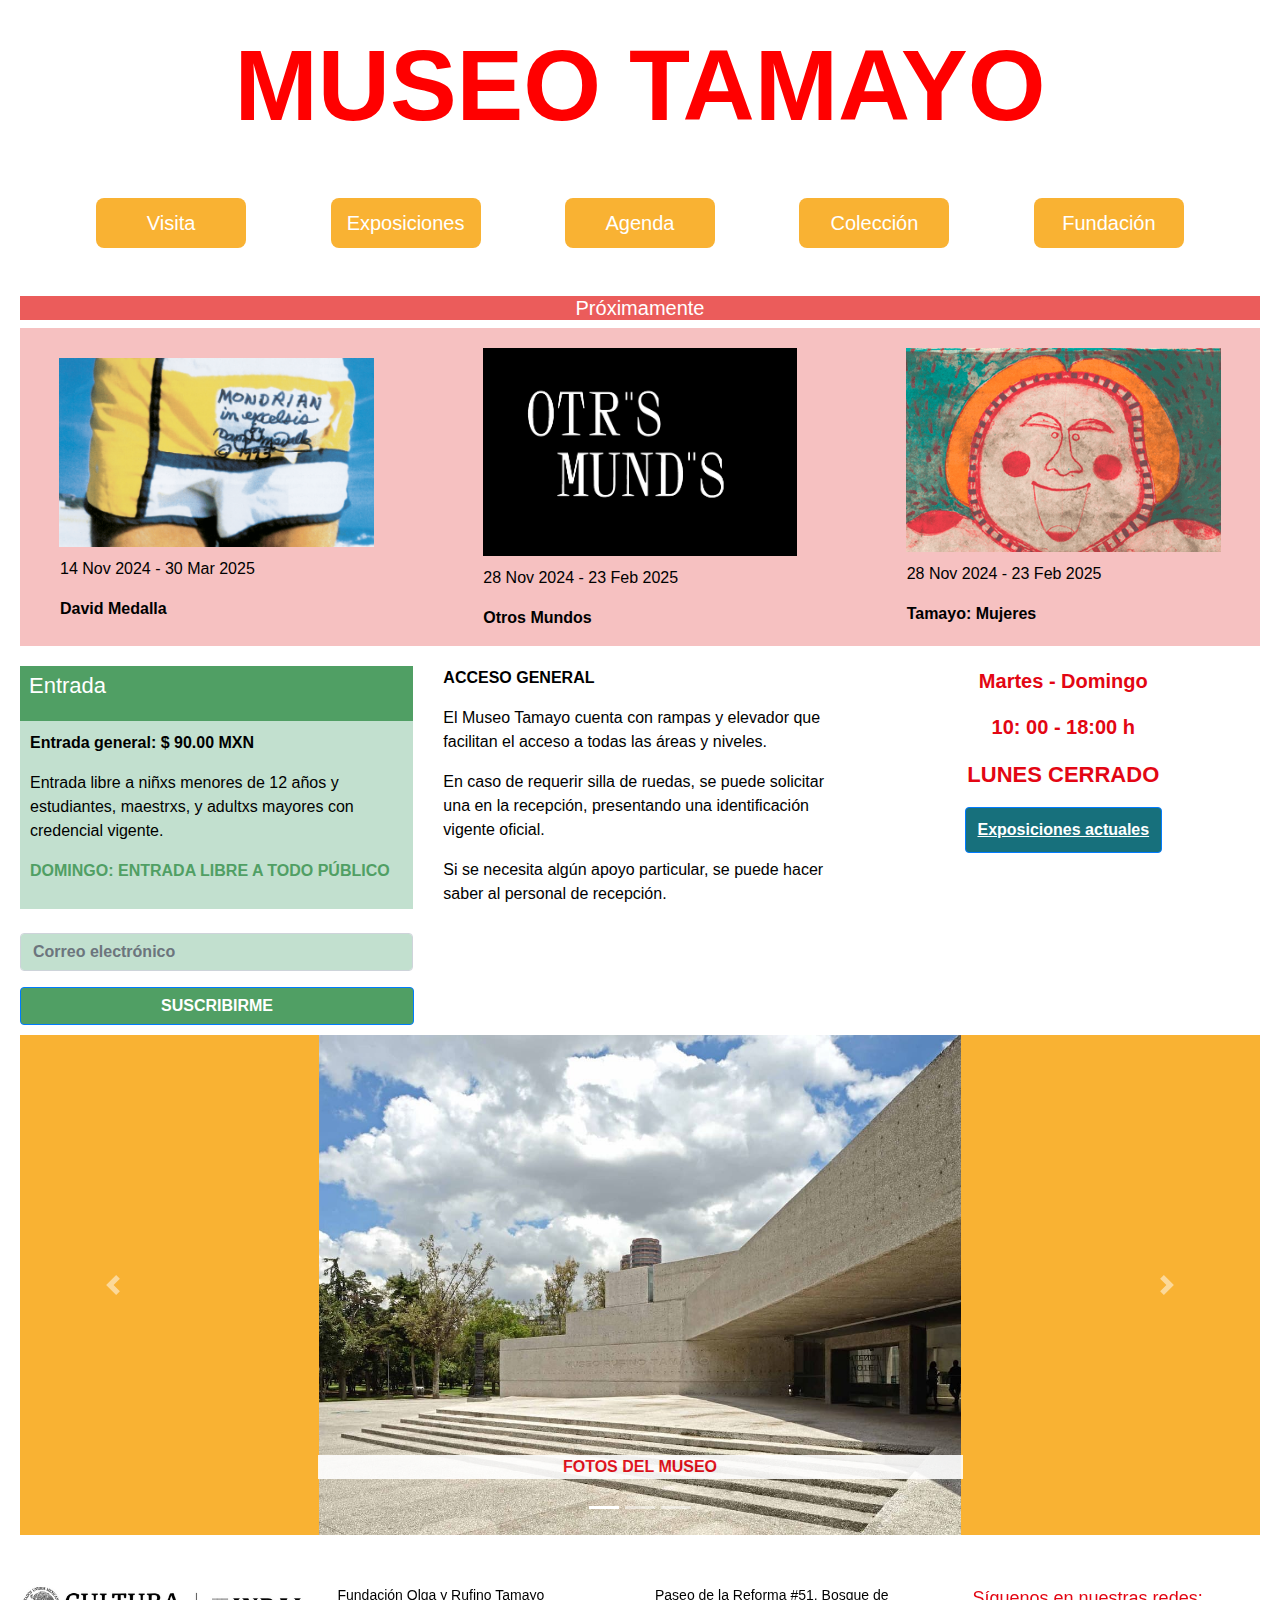
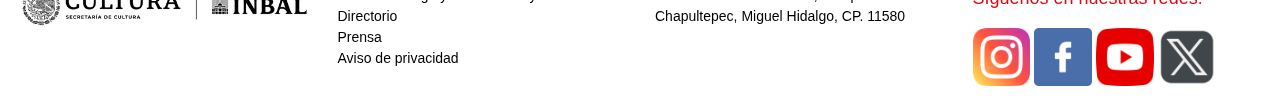
<file: index.html>
<!DOCTYPE html>
<html lang="en">
  <head>
    <meta charset="UTF-8">
	<meta http-equiv="X-UA-Compatible" content="IE=edge">
	<meta name="viewport" content="width=device-width, initial-scale=1">
    <title>Museo Tamayoa</title>
    <!-- Bootstrap -->
	<link href="../css/bootstrap-4.4.1.css" rel="stylesheet">
	<link href="../css/css tamayo.css" rel="stylesheet" type="text/css">
  </head>
	<header>
		<h1 id="titu"> MUSEO TAMAYO </h1>
	</header>
<body>
<nav>
        <ul>
        <li><a href="index.html">Visita</a></li>
        <li> <a href="exposiciones.html">Exposiciones</a></li>
		<li><a href="agenda.html">Agenda</a></li>
        <li><a href="coleccion.html">Colección</a></li>
        <li><a href="fundacion.html">Fundación</a></li>
         </ul>
        </nav>
    <main>
	    <section id="sec1">
		    <h2> Próximamente </h2>
	    </section>
		
		<section id="sec2">
	    <div class="row">
		    <div class="col-lg-4">
			
	 <img src="../imagenes/img1.png" alt="expo1" id="img1">
	  <p id="tex1">14 Nov 2024 - 30 Mar 2025 </p>
	  <p id="text2"> David Medalla </p> 
			
			</div>
		    <div class="col-lg-4">
				
				  <img src="../imagenes/img2.gif" alt="expo2" id="img2">
				<p id="tex3">28 Nov 2024 - 23 Feb 2025 </p>
	            <p id="text4"> Otros Mundos </p>
				
			</div>
		    <div class="col-lg-4">
			
			 <img src="../imagenes/img3.png" alt="expo3" id="img3">
				<p id="tex5">28 Nov 2024 - 23 Feb 2025 </p>
	            <p id="tex6"> Tamayo: Mujeres </p>
				
			</div>
      </div>	  
    </section>
		

		
		<div class="row">
		  <div class="offset-lg-0 col-lg-4">
		    <section id="sec3">
			  <p id="tex7">Entrada</p>
			  </section>
		    <section id="sec4">
			  <p id="tex8"> Entrada general: $ 90.00 MXN </p>
			  <p id="tex9"> Entrada libre a niñxs menores de 12 años y estudiantes, maestrxs, y adultxs mayores con credencial vigente.</p>
			  <p id= "tex10"> DOMINGO: ENTRADA LIBRE A TODO PÚBLICO</p>
			  </section>
			  
		    <form>
			    <div class="form-group">
			      <label for="exampleInputEmail1"></label>
			      <input type="email" class="form-control" id="form1" placeholder="Correo electrónico">
			       </div>
	
			    <button type="submit" id="boton2" class="btn btn-primary">SUSCRIBIRME</button>
		    </form>
          </div>
			
		
		  <div class="col-lg-4">
		    <section id="sec5">
			  <p id="tex11"> ACCESO GENERAL </p>
			  <p> El Museo Tamayo cuenta con rampas y elevador que facilitan el acceso a todas las áreas y niveles. </p>
				  <p> En caso de requerir silla de ruedas, se puede solicitar una en la recepción, presentando una identificación vigente oficial.</p>
				  <p> Si se necesita algún apoyo particular, se puede hacer saber al personal de recepción.</p>
			</section>
		  </div>
			
		  <div class="col-lg-4"> 
			  <section id="sec6"> 
				  
				  <p id="tex12"> Martes - Domingo </p>
				  <p id="tex13"> 10: 00 - 18:00 h</p>
				  <p id="tex14"> LUNES CERRADO</p>
				  
			   <a href="exposiciones.html"> <button type="button" id="boton1" class="btn btn-primary" > Exposiciones actuales</button></a>
              </section>
			</div>
	  </div>
  
     <div id="carouselExampleIndicators1" class="carousel slide" data-ride="carousel" style="background-color:#F9B233">
	      <ol class="carousel-indicators">
	        <li data-target="#carouselExampleIndicators1" data-slide-to="0" class="active"></li>
	        <li data-target="#carouselExampleIndicators1" data-slide-to="1"></li>
	        <li data-target="#carouselExampleIndicators1" data-slide-to="2"></li>
        </ol>
	      <div class="carousel-inner" role="listbox">
	        <div class="carousel-item active"> <img class="d-block mx-auto" id="img9" src="../imagenes/img9.jpg" alt="First slide">
	          <div class="carousel-caption">
	            <p id="tex21">FOTOS DEL MUSEO</p>
              </div>
            </div>
	        <div class="carousel-item"> <img class="d-block mx-auto" id="img10" src="../imagenes/img10.jpg" alt="Second slide"> 
	          <div class="carousel-caption">
	        
              </div>
            </div>
	        <div class="carousel-item"> <img class="d-block mx-auto" id="img11" src="../imagenes/img11.jpg" alt="Third slide">
	          <div class="carousel-caption">
              </div>
            </div>
        </div>
      <a class="carousel-control-prev" href="#carouselExampleIndicators1" role="button" data-slide="prev"> <span class="carousel-control-prev-icon" aria-hidden="true"></span> <span class="sr-only">Previous</span> </a> <a class="carousel-control-next" href="#carouselExampleIndicators1" role="button" data-slide="next"> <span class="carousel-control-next-icon" aria-hidden="true"></span> <span class="sr-only">Next</span> </a> </div>
<div class="row">

      </div>
      <footer>
<div class="row">
	  <div class="col-lg-3">
		  <section id="sec7">
		  <img src= "../imagenes/img4.png" alt="gobiernoimg" id="img4">
	    </section>
      </div>
		  
		  
	  <div class="col-lg-3">
		  <section id="sec8">
		    <p class="col-lg-10"> </p><p id="tex15"> Fundación Olga y Rufino Tamayo </p>
			  <p id="tex16">Directorio</p>
			  <p id="tex17">Prensa</p>
			  <p id="tex18"> Aviso de privacidad </p>
	    </section>
      </div>
		  
		  
	  <div class="col-lg-3">
		  <section id="sec9">
		    <p id="tex19"> Paseo de la Reforma #51, Bosque de Chapultepec, Miguel Hidalgo, CP. 11580</p>
			  
	      </section>
      </div>
		  
		  
		  
	  <div class="col-lg-3">
		  <section id="sec10">
		    <p id="tex20"> Síguenos en nuestras redes:</p>
			  <a href="https://www.instagram.com/eneltamayo/"> <img id="img5" src="../imagenes/img5.png" alt="redirige a instagram"></a>
			  <a href="https://www.facebook.com/museotamayo/"> <img id="img6" src="../imagenes/img6.png" alt="redirige a facebook"> </a>
			   <a href="https://www.youtube.com/channel/UCpM2k11OVKuBv9LSWwHsDIw"> <img id="img7" src="../imagenes/img7.png" alt="redirige a youtube"> </a>
			  <a href="https://x.com/museotamayo"> <img id="img8" src="../imagenes/img8.png" alt="redirige a twitter"> </a>
				  
	    </section>
		  
      </div>
    </div>
</footer>

  <!-- jQuery (necessary for Bootstrap's JavaScript plugins) --> 
  <script src="../js/jquery-3.4.1.min.js"></script>

	<!-- Include all compiled plugins (below), or include individual files as needed -->
	<script src="../js/popper.min.js"></script> 
	<script src="../js/bootstrap-4.4.1.js"></script>
  </body>
</html>
</file>
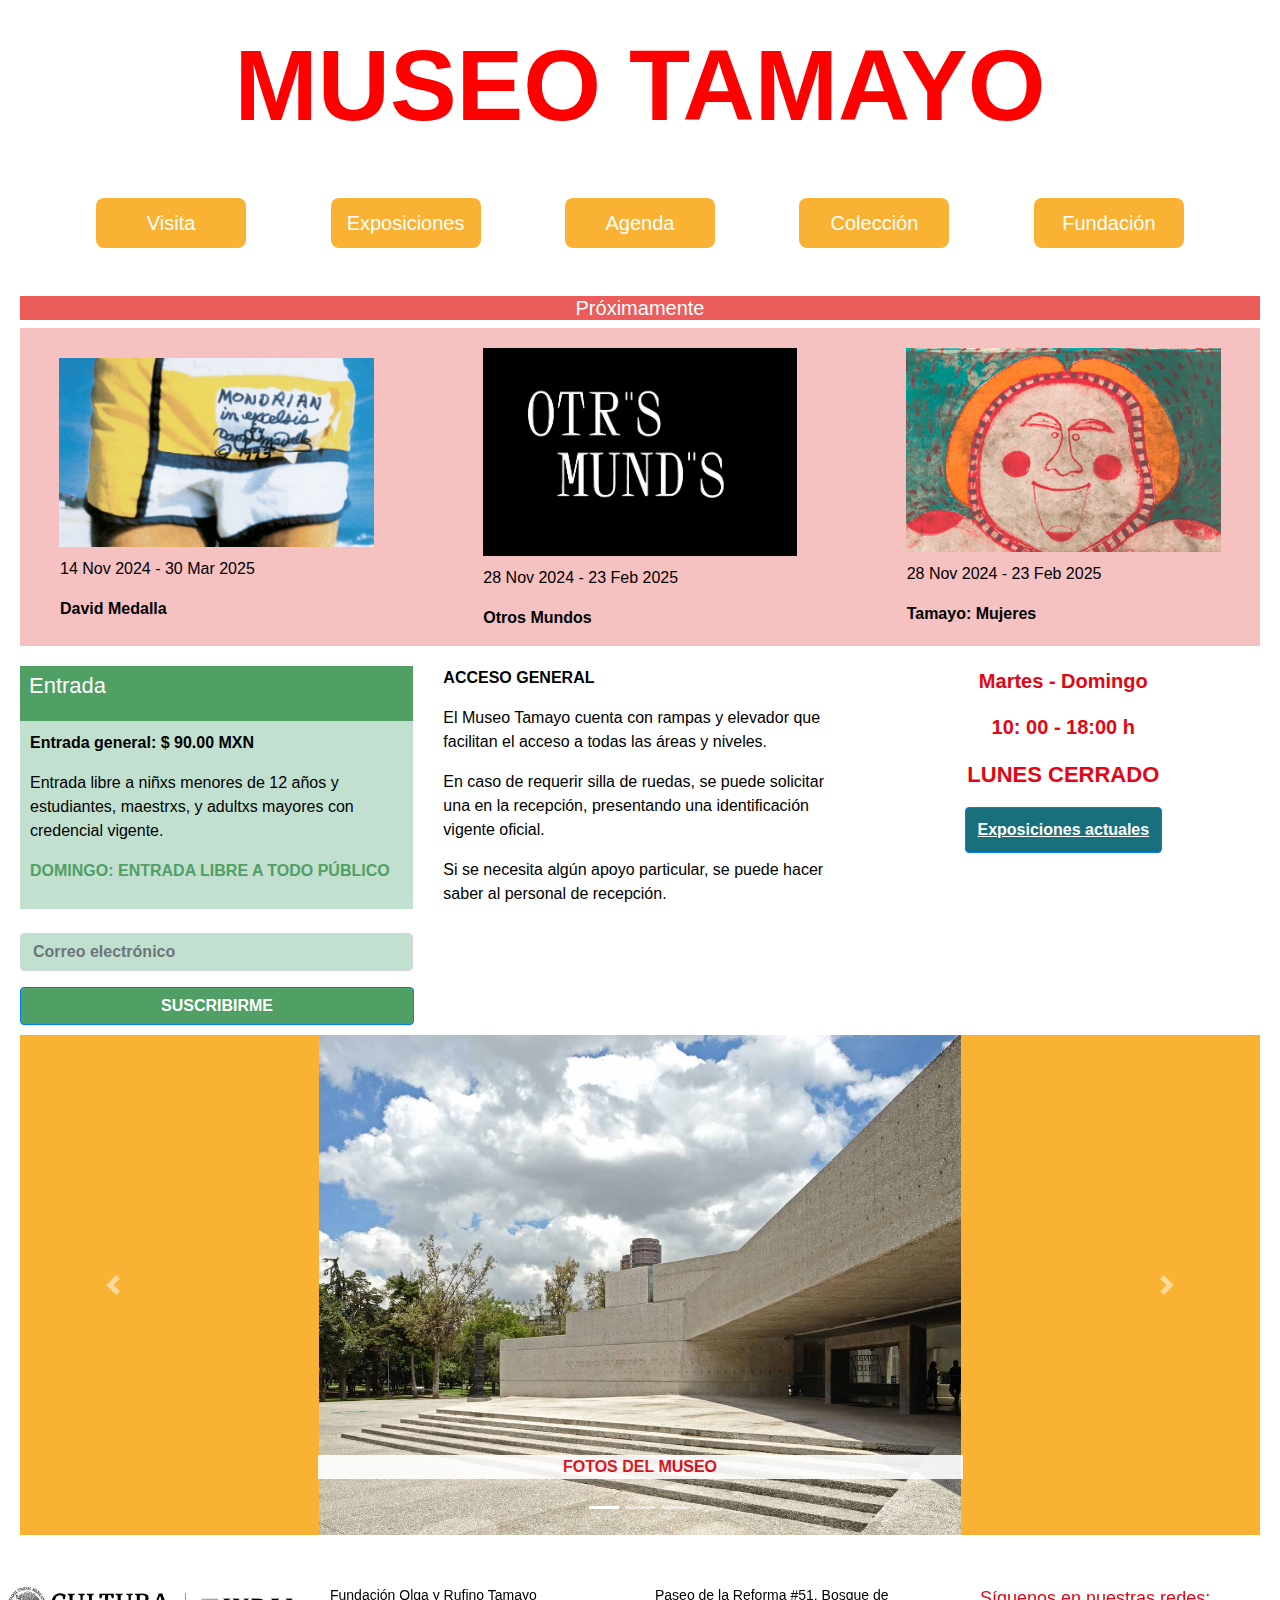
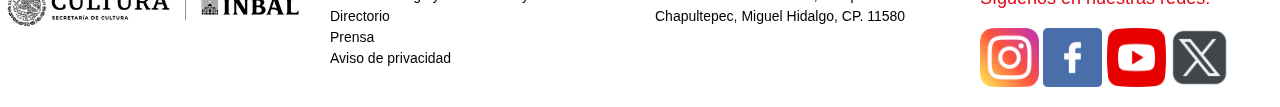
<file: html/index.html>
<!DOCTYPE html>
<html lang="en">
  <head>
    <meta charset="UTF-8">
	<meta http-equiv="X-UA-Compatible" content="IE=edge">
	<meta name="viewport" content="width=device-width, initial-scale=1">
    <title>Museo Tamayoa</title>
    <!-- Bootstrap -->
	<link href="../css/bootstrap-4.4.1.css" rel="stylesheet">
	<link href="../css/css tamayo.css" rel="stylesheet" type="text/css">
  </head>
	<header>
		<h1 id="titu"> MUSEO TAMAYO </h1>
	</header>
<body>
<nav>
        <ul>
        <li><a href="index.html">Visita</a></li>
        <li> <a href="exposiciones.html">Exposiciones</a></li>
		<li><a href="../html/agenda.html">Agenda</a></li>
        <li><a href="coleccion.html">Colección</a></li>
        <li><a href="fundacion.html">Fundación</a></li>
         </ul>
        </nav>
    <main>
	    <section id="sec1">
		    <h2> Próximamente </h2>
	    </section>
		
		<section id="sec2">
	    <div class="row">
		    <div class="col-lg-4">
			
	 <img src="../imagenes/img1.png" alt="expo1" id="img1">
	  <p id="tex1">14 Nov 2024 - 30 Mar 2025 </p>
	  <p id="text2"> David Medalla </p> 
			
			</div>
		    <div class="col-lg-4">
				
				  <img src="../imagenes/img2.gif" alt="expo2" id="img2">
				<p id="tex3">28 Nov 2024 - 23 Feb 2025 </p>
	            <p id="text4"> Otros Mundos </p>
				
			</div>
		    <div class="col-lg-4">
			
			 <img src="../imagenes/img3.png" alt="expo3" id="img3">
				<p id="tex5">28 Nov 2024 - 23 Feb 2025 </p>
	            <p id="tex6"> Tamayo: Mujeres </p>
				
			</div>
      </div>	  
    </section>
		

		
		<div class="row">
		  <div class="offset-lg-0 col-lg-4">
		    <section id="sec3">
			  <p id="tex7">Entrada</p>
			  </section>
		    <section id="sec4">
			  <p id="tex8"> Entrada general: $ 90.00 MXN </p>
			  <p id="tex9"> Entrada libre a niñxs menores de 12 años y estudiantes, maestrxs, y adultxs mayores con credencial vigente.</p>
			  <p id= "tex10"> DOMINGO: ENTRADA LIBRE A TODO PÚBLICO</p>
			  </section>
			  
		    <form>
			    <div class="form-group">
			      <label for="exampleInputEmail1"></label>
			      <input type="email" class="form-control" id="form1" placeholder="Correo electrónico">
			       </div>
	
			    <button type="submit" id="boton2" class="btn btn-primary">SUSCRIBIRME</button>
		    </form>
          </div>
			
		
		  <div class="col-lg-4">
		    <section id="sec5">
			  <p id="tex11"> ACCESO GENERAL </p>
			  <p> El Museo Tamayo cuenta con rampas y elevador que facilitan el acceso a todas las áreas y niveles. </p>
				  <p> En caso de requerir silla de ruedas, se puede solicitar una en la recepción, presentando una identificación vigente oficial.</p>
				  <p> Si se necesita algún apoyo particular, se puede hacer saber al personal de recepción.</p>
			</section>
		  </div>
			
		  <div class="col-lg-4"> 
			  <section id="sec6"> 
				  
				  <p id="tex12"> Martes - Domingo </p>
				  <p id="tex13"> 10: 00 - 18:00 h</p>
				  <p id="tex14"> LUNES CERRADO</p>
				  
			   <a href="exposiciones.html"> <button type="button" id="boton1" class="btn btn-primary" > Exposiciones actuales</button></a>
              </section>
			</div>
	  </div>
  
     <div id="carouselExampleIndicators1" class="carousel slide" data-ride="carousel" style="background-color:#F9B233">
	      <ol class="carousel-indicators">
	        <li data-target="#carouselExampleIndicators1" data-slide-to="0" class="active"></li>
	        <li data-target="#carouselExampleIndicators1" data-slide-to="1"></li>
	        <li data-target="#carouselExampleIndicators1" data-slide-to="2"></li>
        </ol>
	      <div class="carousel-inner" role="listbox">
	        <div class="carousel-item active"> <img class="d-block mx-auto" id="img9" src="../imagenes/img9.jpg" alt="First slide">
	          <div class="carousel-caption">
	            <p id="tex21">FOTOS DEL MUSEO</p>
              </div>
            </div>
	        <div class="carousel-item"> <img class="d-block mx-auto" id="img10" src="../imagenes/img10.jpg" alt="Second slide"> 
	          <div class="carousel-caption">
	        
              </div>
            </div>
	        <div class="carousel-item"> <img class="d-block mx-auto" id="img11" src="../imagenes/img11.jpg" alt="Third slide">
	          <div class="carousel-caption">
              </div>
            </div>
        </div>
      <a class="carousel-control-prev" href="#carouselExampleIndicators1" role="button" data-slide="prev"> <span class="carousel-control-prev-icon" aria-hidden="true"></span> <span class="sr-only">Previous</span> </a> <a class="carousel-control-next" href="#carouselExampleIndicators1" role="button" data-slide="next"> <span class="carousel-control-next-icon" aria-hidden="true"></span> <span class="sr-only">Next</span> </a> </div>
<div class="row">

      <footer>
<div class="row">
	  <div class="col-lg-3">
		  <section id="sec7">
		  <img src= "../imagenes/img4.png" alt="gobiernoimg" id="img4">
	    </section>
      </div>
		  
		  
	  <div class="col-lg-3">
		  <section id="sec8">
		    <p class="col-lg-10"> </p><p id="tex15"> Fundación Olga y Rufino Tamayo </p>
			  <p id="tex16">Directorio</p>
			  <p id="tex17">Prensa</p>
			  <p id="tex18"> Aviso de privacidad </p>
	    </section>
      </div>
		  
		  
	  <div class="col-lg-3">
		  <section id="sec9">
		    <p id="tex19"> Paseo de la Reforma #51, Bosque de Chapultepec, Miguel Hidalgo, CP. 11580</p>
			  
	      </section>
      </div>
		  
		  
		  
	  <div class="col-lg-3">
		  <section id="sec10">
		    <p id="tex20"> Síguenos en nuestras redes:</p>
			  <a href="https://www.instagram.com/eneltamayo/"> <img id="img5" src="../imagenes/img5.png" alt="redirige a instagram"></a>
			  <a href="https://www.facebook.com/museotamayo/"> <img id="img6" src="../imagenes/img6.png" alt="redirige a facebook"> </a>
			   <a href="https://www.youtube.com/channel/UCpM2k11OVKuBv9LSWwHsDIw"> <img id="img7" src="../imagenes/img7.png" alt="redirige a youtube"> </a>
			  <a href="https://x.com/museotamayo"> <img id="img8" src="../imagenes/img8.png" alt="redirige a twitter"> </a>
				  
	    </section>
		  
      </div>
    </div>
</footer>

  <!-- jQuery (necessary for Bootstrap's JavaScript plugins) --> 
  <script src="../js/jquery-3.4.1.min.js"></script>

	<!-- Include all compiled plugins (below), or include individual files as needed -->
	<script src="../js/popper.min.js"></script> 
	<script src="../js/bootstrap-4.4.1.js"></script>
  </body>
</html>
</file>
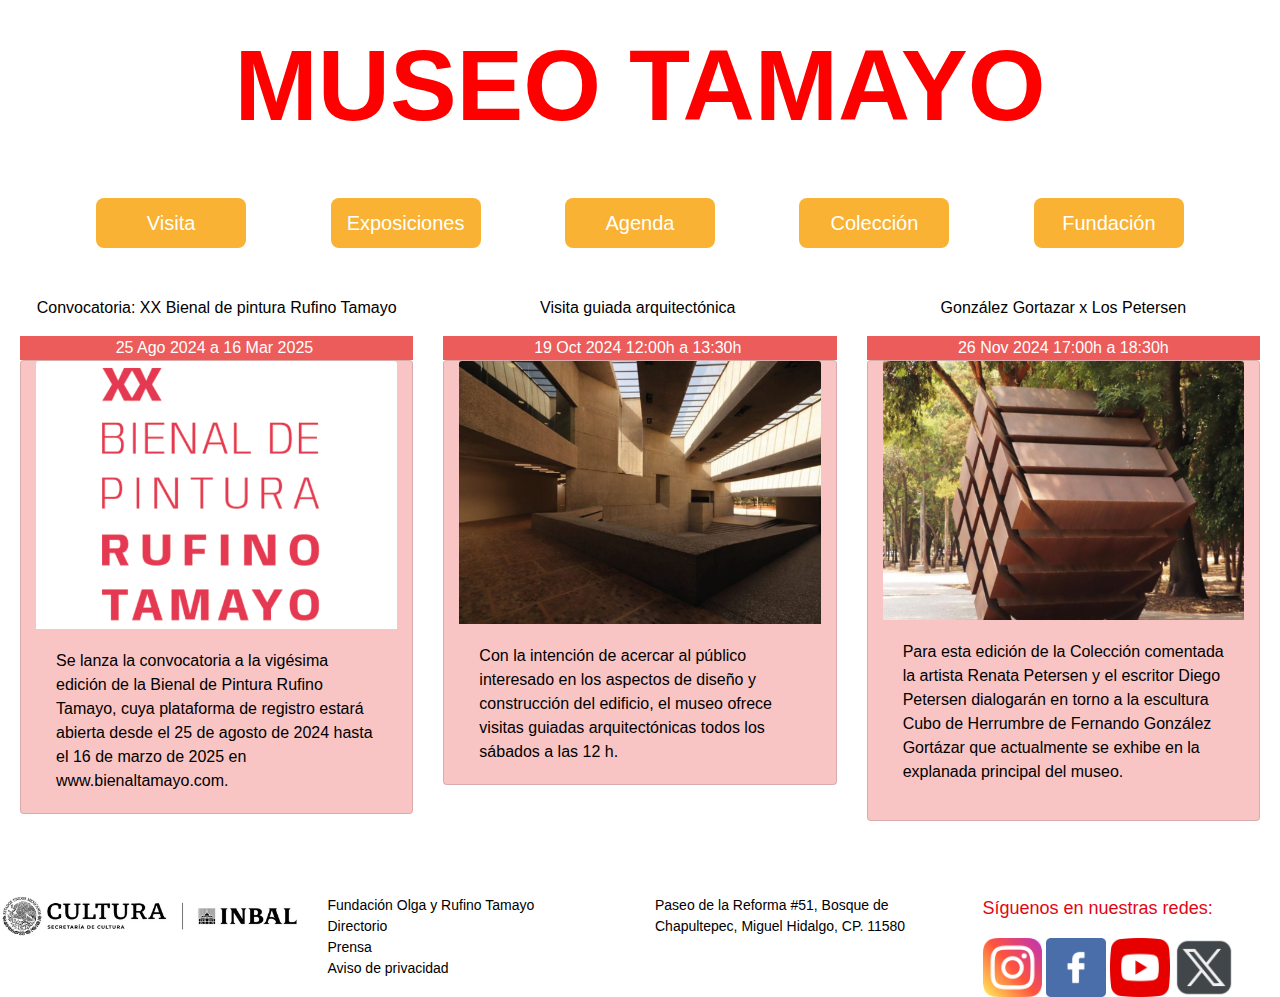
<file: html/agenda.html>
<!DOCTYPE html>
<html lang="en">
  <head>
    <meta charset="UTF-8">
	<meta http-equiv="X-UA-Compatible" content="IE=edge">
	<meta name="viewport" content="width=device-width, initial-scale=1">
    <title>Untitled Document</title>
    <!-- Bootstrap -->
	<link href="../css/bootstrap-4.4.1.css" rel="stylesheet">
	<link href="../css/css tamayo.css" rel="stylesheet" type="text/css">
  </head>

	<header>
		<h1 id="titu"> MUSEO TAMAYO </h1>
	</header>
  <body>
	  <nav>
        <ul>
        <li><a href="index.html">Visita</a></li>
        <li> <a href="exposiciones.html">Exposiciones</a></li>
		<li><a href="agenda.html">Agenda</a></li>
        <li><a href="coleccion.html">Colección</a></li>
        <li><a href="fundacion.html">Fundación</a></li>
         </ul>
        </nav>
	  
  	<main>
	  <section id="agenda">
		<div class="row">
		  <div class="col-lg-4">
		    <p style="text-align: center; text-align-last: center;">Convocatoria: XX Bienal de pintura Rufino Tamayo</p>
		    <p style="text-align: center; color: #FFFFFF; #EB5C5B; margin-bottom: 0; background-color: #EB5C5B;">25 Ago 2024 a 16 Mar 2025&nbsp;</p>
		    <div class="card col-md-4 col-lg-12"> <a href="../imagenes/bienal.png"><img class="card-img-top" src="../imagenes/bienal.png" alt="bienal"></a>
<div class="card-body">
  <p class="card-text">Se lanza la convocatoria a la vigésima edición de la Bienal de Pintura Rufino Tamayo, cuya plataforma de registro estará abierta desde el 25 de agosto de 2024 hasta el 16 de marzo de 2025 en www.bienaltamayo.com.&nbsp;</p>
</div>
	        </div>
</div>
		  <div class="col-lg-4">
		    <p style="text-align: center; text-align-last: center;">Visita guiada arquitectónica&nbsp;</p>
		    <p style="text-align: center; background: #EB5C5B; margin-bottom: 0; color: #FFF;">19 Oct 2024 12:00h a 13:30h&nbsp;</p>
		    <div class="card col-md-4 col-lg-12"> <a href="../imagenes/visita.png"><img class="card-img-top" src="../imagenes/visita.png" alt="visita"></a>
<div class="card-body">
	        <p class="card-text">Con la intención de acercar al público interesado en los aspectos de diseño y construcción del edificio, el museo ofrece visitas guiadas arquitectónicas todos los sábados a las 12 h.&nbsp;</p>
	          </div>
	        </div>
		    <p>&nbsp;</p>
	      </div>
		  <div class="col-lg-4">
		    <p style="text-align: center; text-align-last: center;">González Gortazar x Los Petersen</p>
		    <p style="text-align: center; background: #EB5C5B; margin-bottom: 0; color: #FFF;">26 Nov 2024 17:00h a 18:30h</p>
		    <div class="card col-md-4 col-lg-12"> <a href="../imagenes/gonzales.png"><img class="card-img-top" src="../imagenes/gonzales.png" alt="gonzalez"></a>
<div class="card-body">
	        <p>Para esta edición de la Colección comentada la artista Renata Petersen y el escritor Diego Petersen dialogarán en torno a la escultura Cubo de Herrumbre de Fernando González Gortázar que actualmente se exhibe en la explanada principal del museo.</p>
	          </div>
	        </div>
</div>
</div>
      </section>
		
		
    </main>
	  
	  
	  
	  
	  
	  
	  
	  
	  
	  
	  
	  
	  
	  
	  
	  
	  
	  
	  
	  
	  
	  
	  
	  
	  
	  
	  
	  
	  
	  
	  
	  
	  
	  
	  
	  
	  
	   <div class="row">
		  <div class="col-lg-3">
			  <section id="sec7">
		  <img src= "../imagenes/img4.png" alt="gobiernoimg" id="img4">
		  </section>
		  </div>
		  
		  
		  <div class="col-lg-3">
			  <section id="sec8">
			  <p class="col-lg-10"> </p><p id="tex15"> Fundación Olga y Rufino Tamayo </p>
				  <p id="tex16">Directorio</p>
				  <p id="tex17">Prensa</p>
				  <p id="tex18"> Aviso de privacidad </p>
		  </section>
		  </div>
		  
		  
		  <div class="col-lg-3">
			  <section id="sec9">
			  <p id="tex19"> Paseo de la Reforma #51, Bosque de Chapultepec, Miguel Hidalgo, CP. 11580</p>
			  
			  </section>
		  </div>
		  
		  
		  
		  <div class="col-lg-3">
			  <section id="sec10">
			  <p id="tex20"> Síguenos en nuestras redes:</p>
				  <a href="https://www.instagram.com/eneltamayo/"> <img id="img5" src="../imagenes/img5.png" alt="redirige a instagram"></a>
				  <a href="https://www.facebook.com/museotamayo/"> <img id="img6" src="../imagenes/img6.png" alt="redirige a facebook"> </a>
				   <a href="https://www.youtube.com/channel/UCpM2k11OVKuBv9LSWwHsDIw"> <img id="img7" src="../imagenes/img7.png" alt="redirige a youtube"> </a>
				  <a href="https://x.com/museotamayo"> <img id="img8" src="../imagenes/img8.png" alt="redirige a twitter"> </a>
				  
		  </section>
		  
		  </div>
	  </div>
    </main>

	<!-- jQuery (necessary for Bootstrap's JavaScript plugins) --> 
	<script src="../js/jquery-3.4.1.min.js"></script>

	<!-- Include all compiled plugins (below), or include individual files as needed -->
	<script src="../js/popper.min.js"></script> 
	<script src="../js/bootstrap-4.4.1.js"></script>
  </body>
</html>
</file>
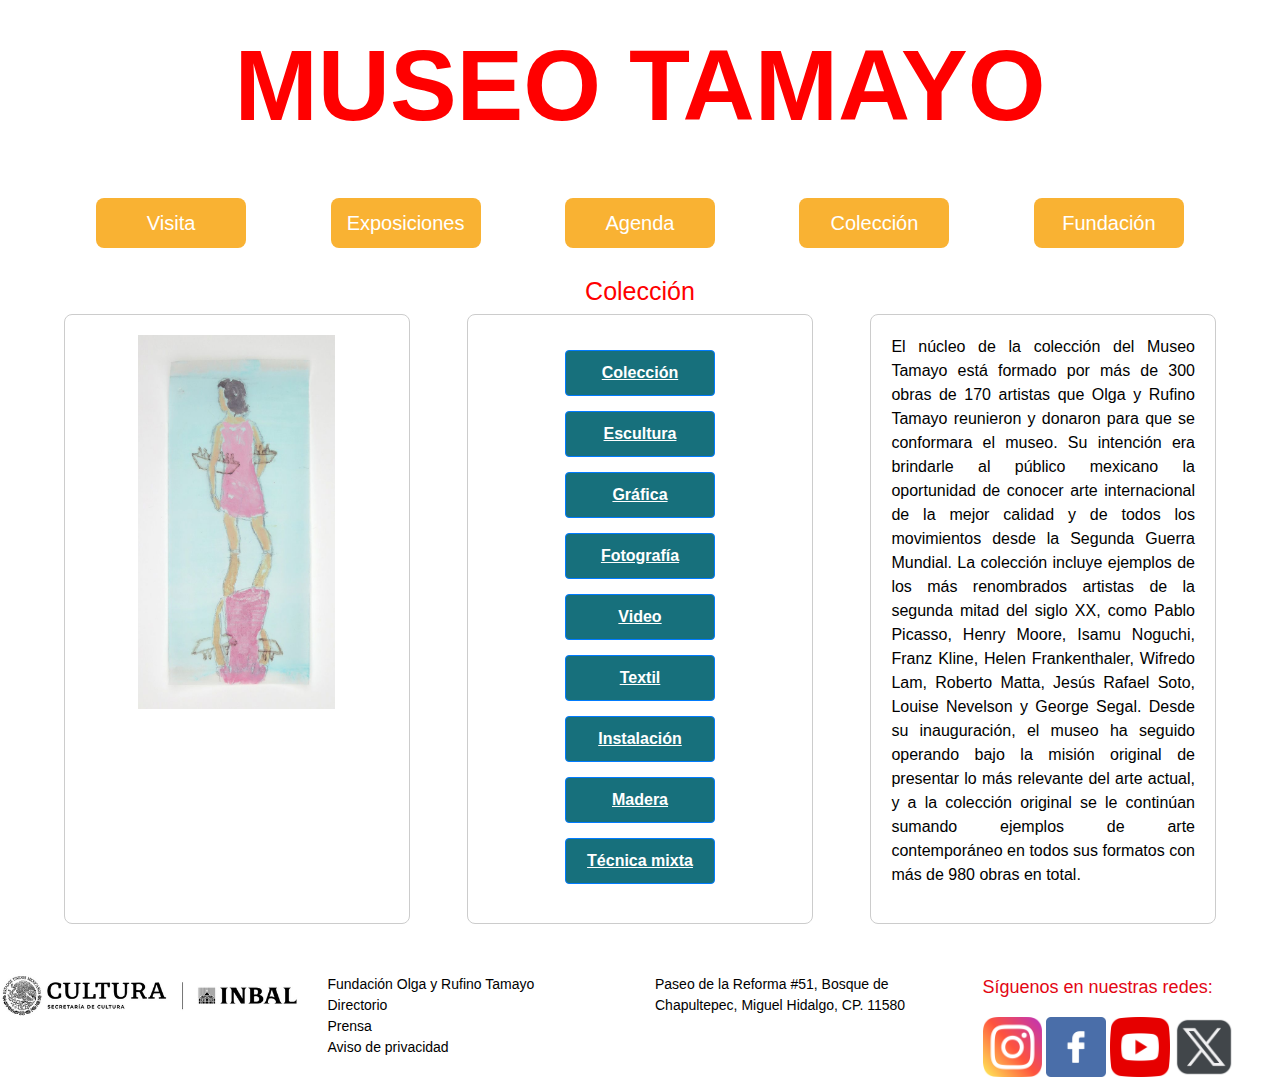
<file: html/coleccion.html>
<!DOCTYPE html>
<html lang="en">
  <head>
    <meta charset="UTF-8">
	<meta http-equiv="X-UA-Compatible" content="IE=edge">
	<meta name="viewport" content="width=device-width, initial-scale=1">
    <title>Untitled Document</title>
    <!-- Bootstrap -->
	<link href="../css/bootstrap-4.4.1.css" rel="stylesheet">
	<link href="../css/css tamayo.css" rel="stylesheet" type="text/css">
	
  </head>
	<header>
		<h1 id="titu"> MUSEO TAMAYO </h1>
	</header>
	
<body>
  <nav>
        <ul>
        <li><a href="index.html">Visita</a></li>
        <li> <a href="exposiciones.html">Exposiciones</a></li>
		<li><a href="agenda.html">Agenda</a></li>
        <li><a href="coleccion.html">Colección</a></li>
        <li><a href="fundacion.html">Fundación</a></li>
         </ul>
      </nav>
	<div class="h1">
	  <h1>Colección</h1>
	</div>
	  
	  <div class="contenedor">
        <!-- Primera sección con imágenes -->
        <div class="seccion imagenes">
            
            <img src="../imagenes/arte.jpeg" alt="Imagen 1">
        </div>
        
        <!-- Segunda sección con lista vertical -->
        <div class="seccion lista">
		
          <ul>
				<a href="coleccion.html"> <button type="button" id="boton11" class="btn btn-primary" > Colección</button></a>
				
				<a href="escultura.html"> <button type="button" id="boton3" class="btn btn-primary" >Escultura</button></a>
				
			<a href=""> <button type="button" id="boton4" class="btn btn-primary" > Gráfica</button></a>
				
			<a href=""> <button type="button" id="boton5" class="btn btn-primary" > Fotografía</button></a>
				
			<a href="l"> <button type="button" id="boton6" class="btn btn-primary" > Video</button></a>
				
			<a href=""> <button type="button" id="boton7" class="btn btn-primary" > Textil</button></a>
				
			<a href=""> <button type="button" id="boton8" class="btn btn-primary" > Instalación</button></a>
				
			<a href=""> <button type="button" id="boton9" class="btn btn-primary" > Madera</button></a>
				
			<a href=""> <button type="button" id="boton10" class="btn btn-primary" > Técnica mixta</button></a>
                
				
            </ul>
				
        </div>

        <!-- Tercera sección con texto descriptivo -->
        <div class="seccion texto">
            
            <p>
              El núcleo de la colección del Museo Tamayo está formado por más de 300 obras de 170 artistas que Olga y Rufino Tamayo reunieron y donaron para que se conformara el museo. Su intención era brindarle al público mexicano la oportunidad de conocer arte internacional de la mejor calidad y de todos los movimientos desde la Segunda Guerra Mundial. La colección incluye ejemplos de los más renombrados artistas de la segunda mitad del siglo XX, como Pablo Picasso, Henry Moore, Isamu Noguchi, Franz Kline, Helen Frankenthaler, Wifredo Lam, Roberto Matta, Jesús Rafael Soto, Louise Nevelson y George Segal. Desde su inauguración, el museo ha seguido operando bajo la misión original de presentar lo más relevante del arte actual, y a la colección original se le continúan sumando ejemplos de arte contemporáneo en todos sus formatos con más de 980 obras en total.</p>
        </div>
    </div>
	  
	  
	  
		  <footer>
		   <div class="row">
		  <div class="col-lg-3">
			  <section id="sec7">
		  <img src= "../imagenes/img4.png" alt="gobiernoimg" id="img4">
		  </section>
		  </div>
			   
			   
		  
		  
		  <div class="col-lg-3">
			  <section id="sec8">
			  <p class="col-lg-10"> </p><p id="tex15"> Fundación Olga y Rufino Tamayo </p>
				  <p id="tex16">Directorio</p>
				  <p id="tex17">Prensa</p>
				  <p id="tex18"> Aviso de privacidad </p>
		  </section>
		  </div>
		  
		  
		  <div class="col-lg-3">
			  <section id="sec9">
			  <p id="tex19"> Paseo de la Reforma #51, Bosque de Chapultepec, Miguel Hidalgo, CP. 11580</p>
			  
			  </section>
		  </div>
		  
		  
		  
		  <div class="col-lg-3">
			  <section id="sec10">
			  <p id="tex20"> Síguenos en nuestras redes:</p>
				  <a href="https://www.instagram.com/eneltamayo/"> <img id="img5" src="../imagenes/img5.png" alt="redirige a instagram"></a>
				  <a href="https://www.facebook.com/museotamayo/"> <img id="img6" src="../imagenes/img6.png" alt="redirige a facebook"> </a>
				   <a href="https://www.youtube.com/channel/UCpM2k11OVKuBv9LSWwHsDIw"> <img id="img7" src="../imagenes/img7.png" alt="redirige a youtube"> </a>
				  <a href="https://x.com/museotamayo"> <img id="img8" src="../imagenes/img8.png" alt="redirige a twitter"> </a>
				  
		  </section>
			  
		  
		  </div>
			  </div>
			  
	</footer>
	  
	  
	


	<!-- jQuery (necessary for Bootstrap's JavaScript plugins) --> 
	<script src="../js/jquery-3.4.1.min.js"></script>

	<!-- Include all compiled plugins (below), or include individual files as needed -->
	<script src="../js/popper.min.js"></script> 
	<script src="../js/bootstrap-4.4.1.js"></script>
  </body>
</html>
</file>
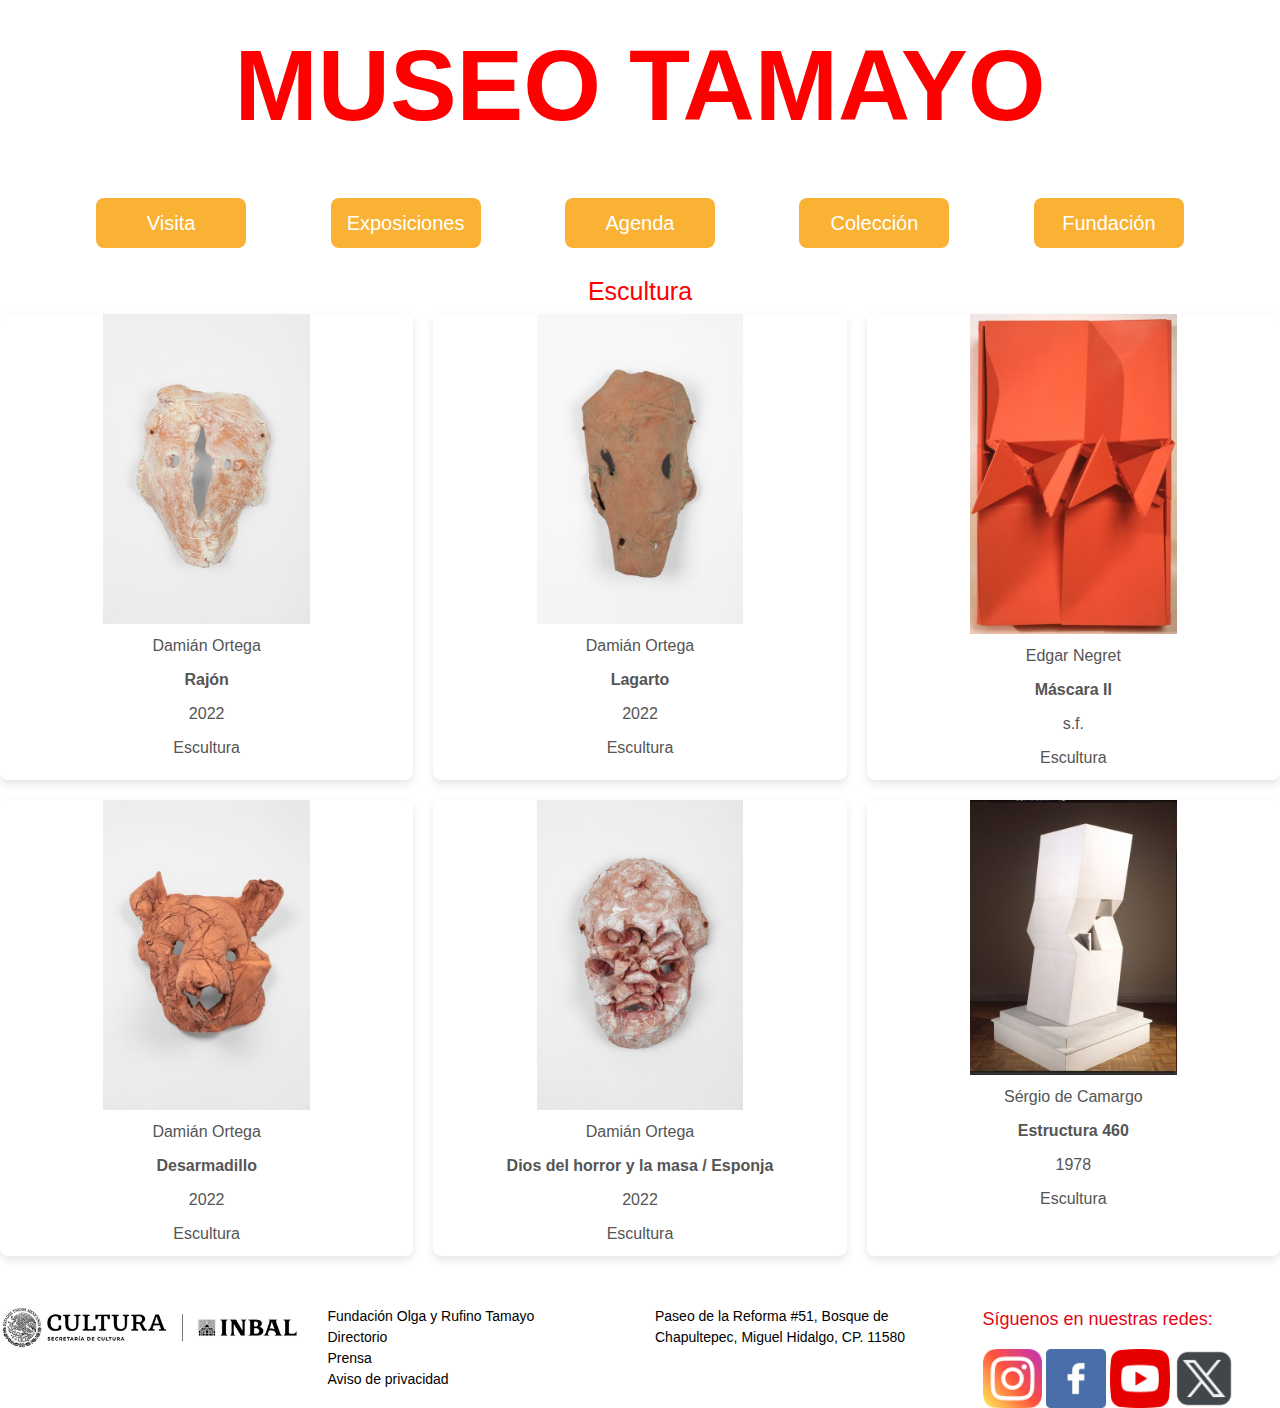
<file: html/escultura.html>
<!DOCTYPE html>
<html lang="en">
  <head>
    <meta charset="UTF-8">
	<meta http-equiv="X-UA-Compatible" content="IE=edge">
	<meta name="viewport" content="width=device-width, initial-scale=1">
    <title>Untitled Document</title>
    <!-- Bootstrap -->
	<link href="../css/bootstrap-4.4.1.css" rel="stylesheet">
	<link href="../css/css tamayo.css" rel="stylesheet" type="text/css">
	
  </head>
	<header>
		<h1 id="titu"> MUSEO TAMAYO </h1>
	</header>
	
<body>
  <nav>
        <ul>
        <li><a href="index.html">Visita</a></li>
        <li> <a href="exposiciones.html">Exposiciones</a></li>
		<li><a href="agenda.html">Agenda</a></li>
        <li><a href="coleccion.html">Colección</a></li>
        <li><a href="fundacion.html">Fundación</a></li>
         </ul>
      </nav>
	<div class="h1">
	  <h1>Escultura</h1>
	</div>
	  
	  <div class="galeria">
        <div class="imagen">
            <img src="../imagenes/escultura1.jpg" alt="Imagen 1">
			<p>Damián Ortega</p>
			<p><b>Rajón</b></p>
			<p>2022</p>
			<p>Escultura</p>
        </div>
        <div class="imagen">
            <img src="../imagenes/escultura2.jpg" alt="Imagen 2">
            <p>Damián Ortega</p>
			<p><b>Lagarto</b></p>
			<p>2022</p>
			<p>Escultura</p>
        </div>
        <div class="imagen">
            <img src="../imagenes/escultura3.jpg" alt="Imagen 3">
            <p>Edgar Negret</p>
			<p><b>Máscara II</b></p>
			<p>s.f.</p>
			<p>Escultura</p>
        </div>
        <div class="imagen">
            <img src="../imagenes/escultura4.jpg" alt="Imagen 4">
            <p>Damián Ortega</p>
			<p><b>Desarmadillo</b></p>
			<p>2022</p>
			<p>Escultura</p>
        </div>
        <div class="imagen">
            <img src="../imagenes/escultura5.jpg" alt="Imagen 5">
           <p>Damián Ortega</p>
			<p><b>Dios del horror y la masa / Esponja</b></p>
			<p>2022</p>
			<p>Escultura</p>
        </div>
        <div class="imagen">
            <img src="../imagenes/escultura6.jpeg" alt="Imagen 6">
           <p>Sérgio de Camargo</p>
			<p><b>Estructura 460</b></p>
			<p>1978</p>
			<p>Escultura</p>
        </div>
    </div>
	  
		  <footer>
		   <div class="row">
		  <div class="col-lg-3">
			  <section id="sec7">
		  <img src= "../imagenes/img4.png" alt="gobiernoimg" id="img4">
		  </section>
		  </div>
			   
			   
		  
		  
		  <div class="col-lg-3">
			  <section id="sec8">
			  <p class="col-lg-10"> </p><p id="tex15"> Fundación Olga y Rufino Tamayo </p>
				  <p id="tex16">Directorio</p>
				  <p id="tex17">Prensa</p>
				  <p id="tex18"> Aviso de privacidad </p>
		  </section>
		  </div>
		  
		  
		  <div class="col-lg-3">
			  <section id="sec9">
			  <p id="tex19"> Paseo de la Reforma #51, Bosque de Chapultepec, Miguel Hidalgo, CP. 11580</p>
			  
			  </section>
		  </div>
		  
		  
		  
		  <div class="col-lg-3">
			  <section id="sec10">
			  <p id="tex20"> Síguenos en nuestras redes:</p>
				  <a href="https://www.instagram.com/eneltamayo/"> <img id="img5" src="../imagenes/img5.png" alt="redirige a instagram"></a>
				  <a href="https://www.facebook.com/museotamayo/"> <img id="img6" src="../imagenes/img6.png" alt="redirige a facebook"> </a>
				   <a href="https://www.youtube.com/channel/UCpM2k11OVKuBv9LSWwHsDIw"> <img id="img7" src="../imagenes/img7.png" alt="redirige a youtube"> </a>
				  <a href="https://x.com/museotamayo"> <img id="img8" src="../imagenes/img8.png" alt="redirige a twitter"> </a>
				  
		  </section>
			  
		  
		  </div>
			  </div>
			  
	</footer>
	  
	  
	


	<!-- jQuery (necessary for Bootstrap's JavaScript plugins) --> 
	<script src="../js/jquery-3.4.1.min.js"></script>

	<!-- Include all compiled plugins (below), or include individual files as needed -->
	<script src="../js/popper.min.js"></script> 
	<script src="../js/bootstrap-4.4.1.js"></script>
  </body>
</html>
</file>
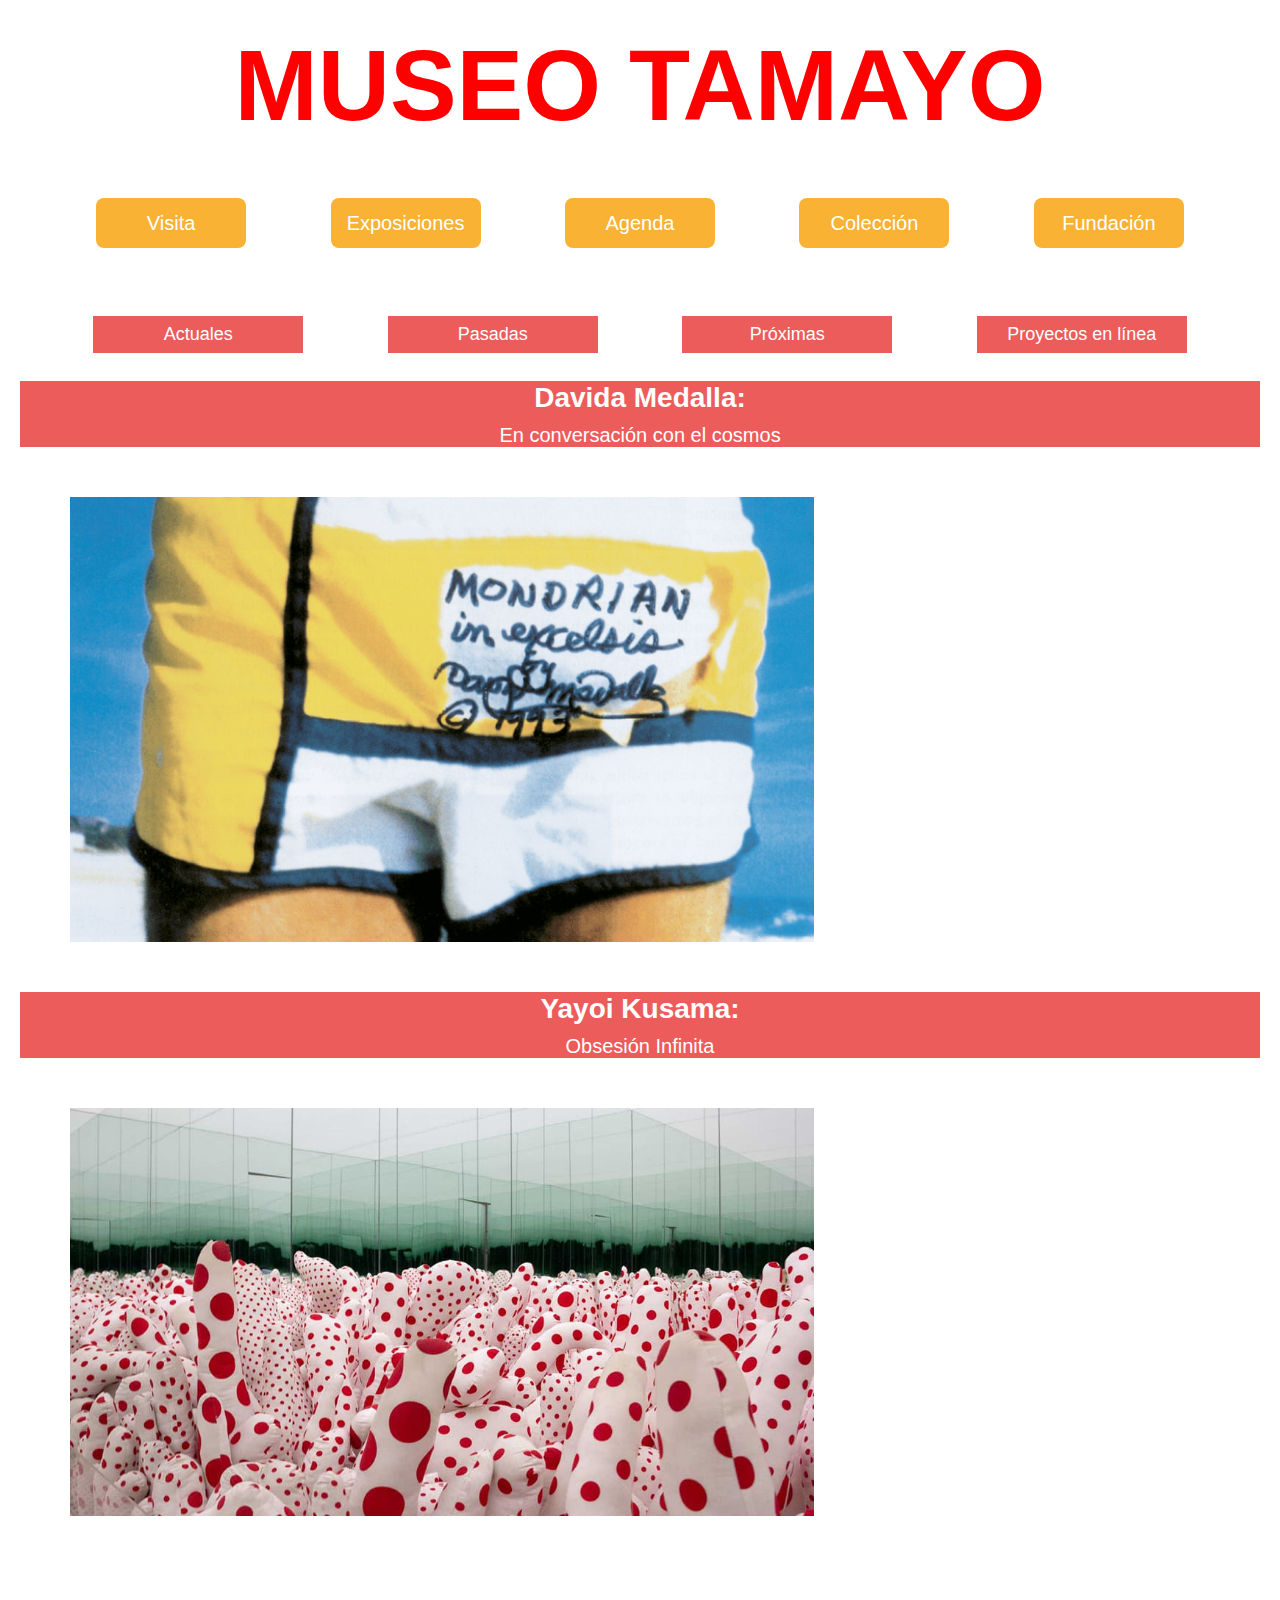
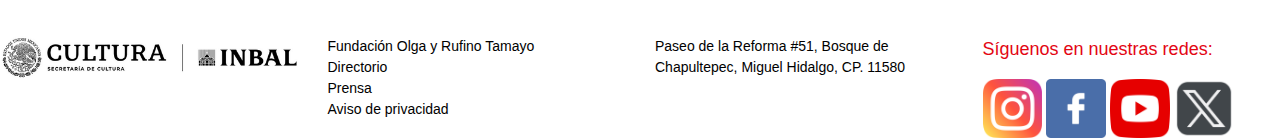
<file: html/exposiciones.html>
<!DOCTYPE html>
<html lang="en">
  <head>
    <meta charset="UTF-8">
	<meta http-equiv="X-UA-Compatible" content="IE=edge">
	<meta name="viewport" content="width=device-width, initial-scale=1">
    <title>Museo Tamayo</title>
    <!-- Bootstrap -->
	<link href="../css/bootstrap-4.4.1.css" rel="stylesheet">
	<link href="../css/css tamayo.css" rel="stylesheet" type="text/css">
  </head>
	<header>
		<h1 id="titu"> MUSEO TAMAYO </h1>
	</header>
<body>
<nav>
        <ul>
        <li><a href="index.html">Visita</a></li>
        <li> <a href="exposiciones.html">Exposiciones</a></li>
		<li><a href="agenda.html">Agenda</a></li>
        <li><a href="coleccion.html">Colección</a></li>
        <li><a href="fundacion.html">Fundación</a></li>
         </ul>
        </nav>
    <main>
		
<section id="sec11">
		    <nav>
        <ul>
        <li><a href="exposiciones.html">Actuales</a></li>
        <li> <a href="exposiciones.html">Pasadas</a></li>
		<li><a href="exposiciones.html">Próximas</a></li>
        <li><a href="exposiciones.html">Proyectos en línea</a></li>
         </ul>
        </nav>
	    </section>

 <section id="sec1">
		    <h3> Davida Medalla: </h3>
		    <h2>En conversación con el cosmos</h2>
	    </section>
		
		<div class="expo1">	
	 <img src="../imagenes/img1.png" alt="expo1" id="expo1">
</div>

<section id="sec1">
		    <h3> Yayoi Kusama: </h3>
		    <h2> Obsesión Infinita</h2>
		    
	    </section>
		
		<div class="expo1">  
<img src="../imagenes/512.jpg" alt="expo1" id="expo1">
		</div>
		
		
		
		
		
		
	</main>	
  <footer>
 <div class="row">
		  <div class="col-lg-3">
			  <section id="sec7">
		  <img src= "../imagenes/img4.png" alt="gobiernoimg" id="img4">
		  </section>
		  </div>
		  
		  
		  <div class="col-lg-3">
			  <section id="sec8">
			  <p class="col-lg-10"> </p><p id="tex15"> Fundación Olga y Rufino Tamayo </p>
				  <p id="tex16">Directorio</p>
				  <p id="tex17">Prensa</p>
				  <p id="tex18"> Aviso de privacidad </p>
		  </section>
		  </div>
		  
		  
		  <div class="col-lg-3">
			  <section id="sec9">
			  <p id="tex19"> Paseo de la Reforma #51, Bosque de Chapultepec, Miguel Hidalgo, CP. 11580</p>
			  
			  </section>
		  </div>
		  
		  
		  <div class="col-lg-3">
			  <section id="sec10">
			  <p id="tex20"> Síguenos en nuestras redes:</p>
				  <a href="https://www.instagram.com/eneltamayo/"> <img id="img5" src="../imagenes/img5.png" alt="redirige a instagram"></a>
				  <a href="https://www.facebook.com/museotamayo/"> <img id="img6" src="../imagenes/img6.png" alt="redirige a facebook"> </a>
				   <a href="https://www.youtube.com/channel/UCpM2k11OVKuBv9LSWwHsDIw"> <img id="img7" src="../imagenes/img7.png" alt="redirige a youtube"> </a>
				  <a href="https://x.com/museotamayo"> <img id="img8" src="../imagenes/img8.png" alt="redirige a twitter"> </a>  
		  </section>
		  
		  </div>
	  </div>
  </footer>
	<!-- jQuery (necessary for Bootstrap's JavaScript plugins) --> 
	<script src="../js/jquery-3.4.1.min.js"></script>

	<!-- Include all compiled plugins (below), or include individual files as needed -->
	<script src="../js/popper.min.js"></script> 
	<script src="../js/bootstrap-4.4.1.js"></script>
  </body>
</html>
</file>
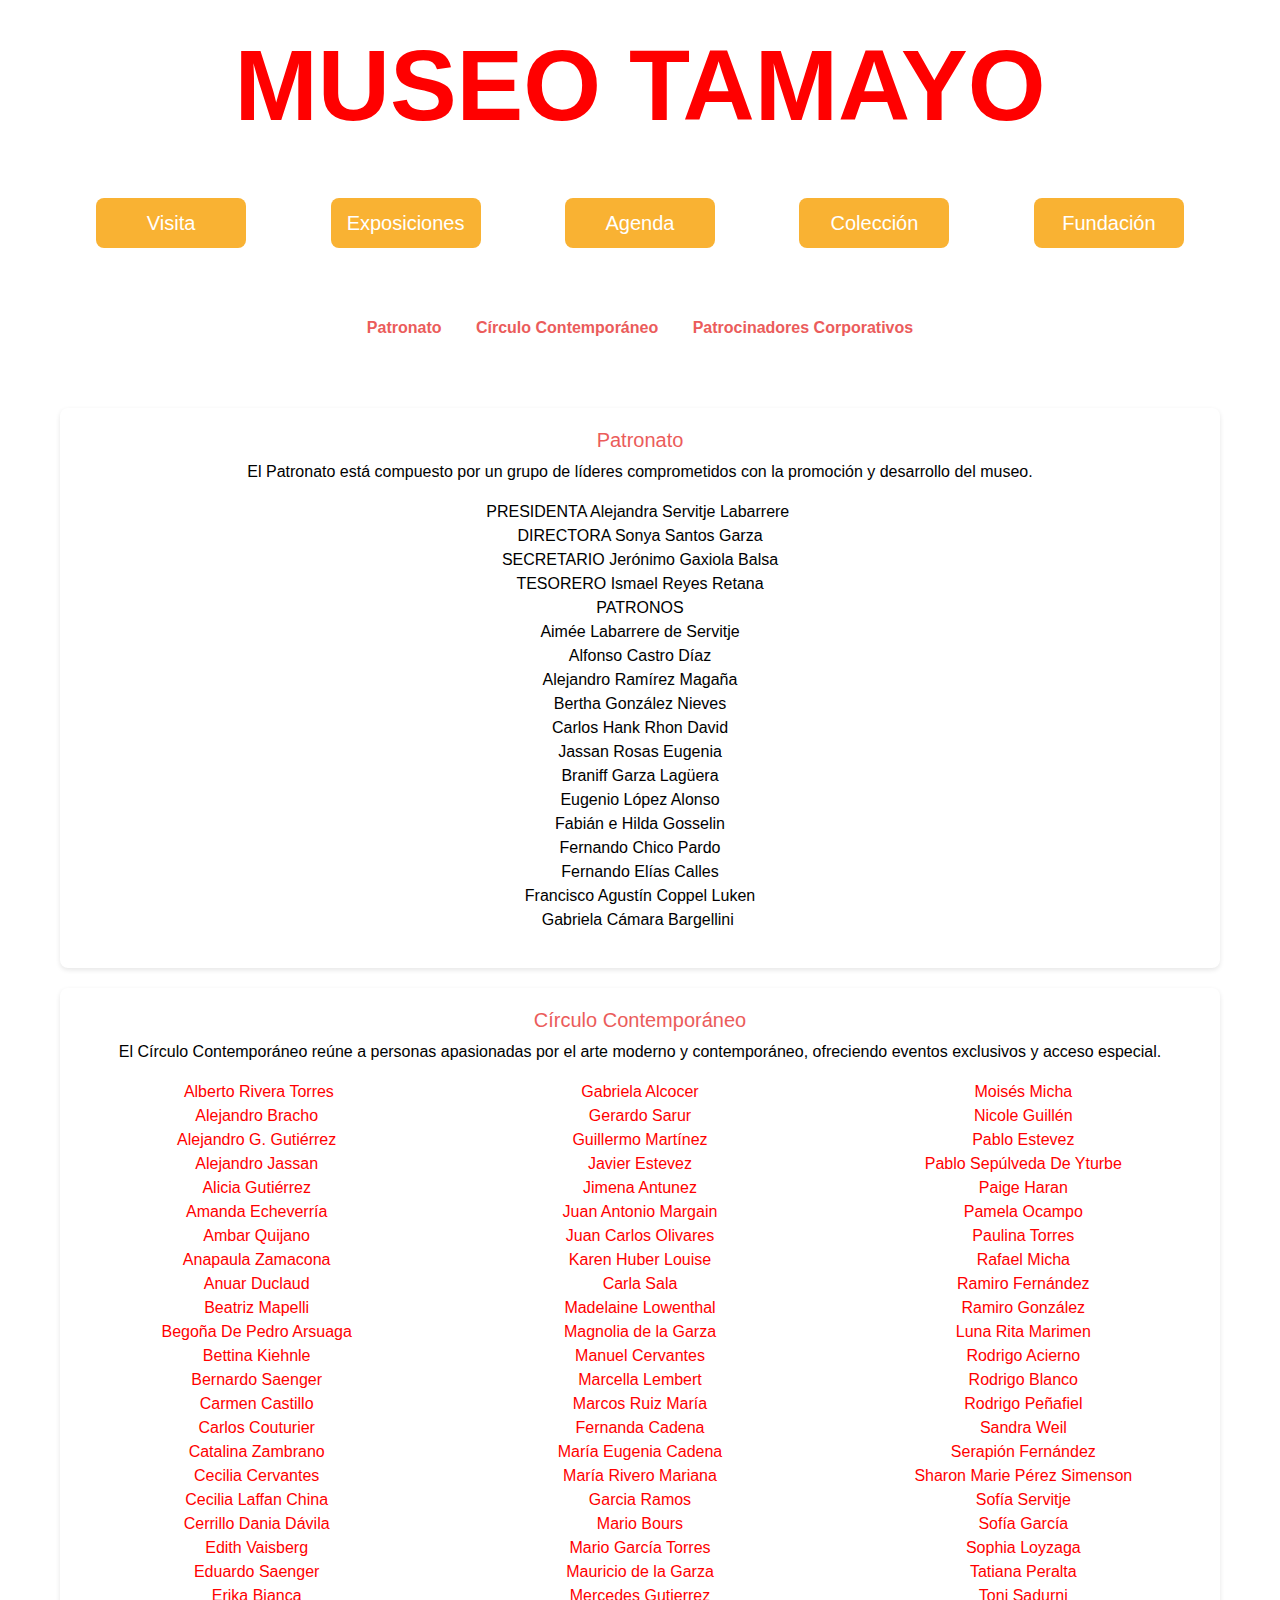
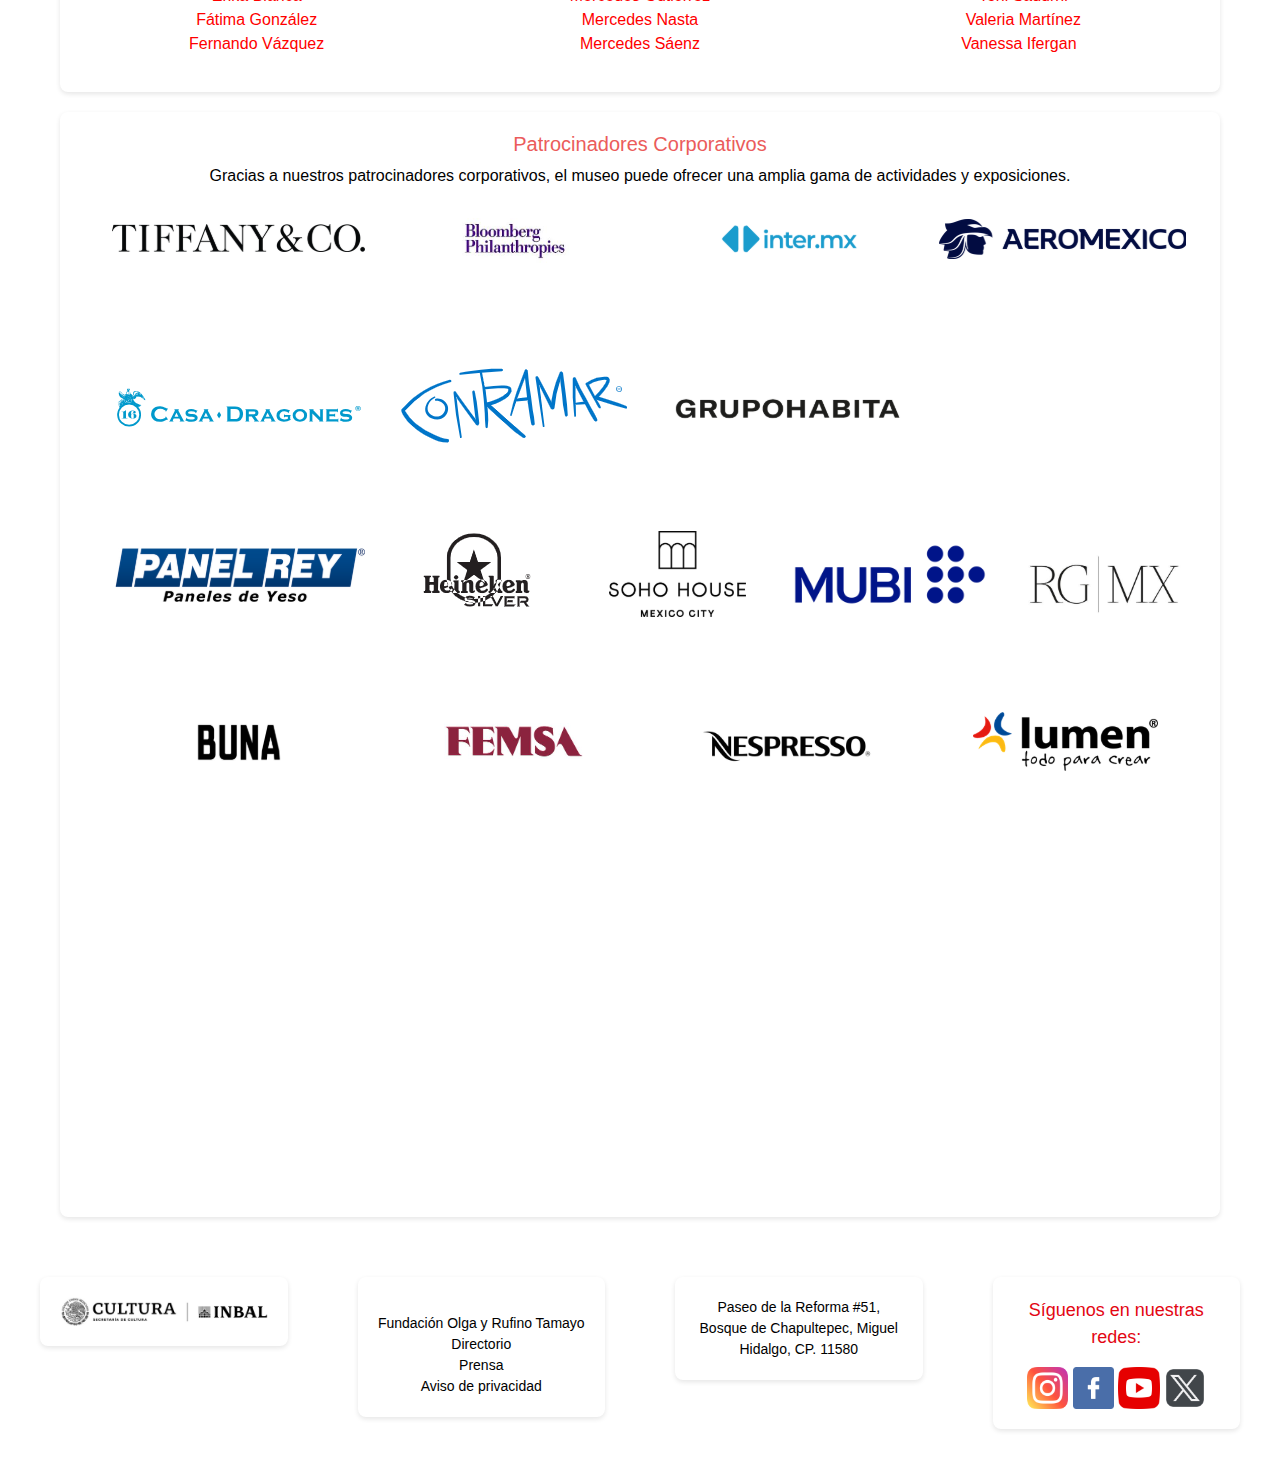
<file: html/fundacion.html>
<!DOCTYPE html>
<html lang="en">
  <head>
    <meta charset="UTF-8">
	<meta http-equiv="X-UA-Compatible" content="IE=edge">
	<meta name="viewport" content="width=device-width, initial-scale=1">
    <title>Untitled Document</title>
    <!-- Bootstrap -->
	<link href="../css/bootstrap-4.4.1.css" rel="stylesheet">
	<link href="../css/css tamayo.css" rel="stylesheet" type="text/css">
  </head>
	<header>
		<h1 id="titu"> MUSEO TAMAYO </h1>
	</header>

  <body>
  	<nav>
        <ul>
        <li><a href="index.html">Visita</a></li>
        <li> <a href="exposiciones.html">Exposiciones</a></li>
		<li><a href="agenda.html">Agenda</a></li>
        <li><a href="coleccion.html">Colección</a></li>
        <li><a href="fundacion.html">Fundación</a></li>
         </ul>
        </nav>
	  <main>
	    <section id="fundacion">
		  
		   <nav>
        <a href="#patronato">Patronato</a>
        <a href="#circulo-contemporaneo">Círculo Contemporáneo</a>
        <a href="#patrocinadores-corporativos">Patrocinadores Corporativos</a>
    </nav>
    <main>
      <section id="patronato">
            <h2>Patronato</h2>
        <p>El Patronato está compuesto por un grupo de líderes comprometidos con la promoción y desarrollo del museo.</p>
            <p>PRESIDENTA Alejandra Servitje Labarrere ‍ <br>
            DIRECTORA Sonya Santos Garza <br>
            SECRETARIO Jerónimo Gaxiola Balsa <br>
            TESORERO Ismael Reyes Retana <br>
            PATRONOS <br>
            Aimée Labarrere de Servitje <br>
            Alfonso Castro Díaz <br>
            Alejandro Ramírez Magaña <br>
            Bertha González Nieves <br>
            Carlos Hank Rhon David <br>
            Jassan Rosas Eugenia <br>
            Braniff Garza Lagüera <br>
            Eugenio López Alonso <br>
            Fabián e Hilda Gosselin <br>
            Fernando Chico Pardo <br>
            Fernando Elías Calles <br>
            Francisco Agustín Coppel Luken<br>
Gabriela Cámara Bargellini ‍</p>
      </section>
      <section id="circulo-contemporaneo">
            <h2>Círculo Contemporáneo</h2>
            <p>El Círculo Contemporáneo reúne a personas apasionadas por el arte moderno y contemporáneo, ofreciendo eventos exclusivos y acceso especial.
              <div class="row">
                <div class="col-lg-4">&nbsp;Alberto Rivera Torres <br>
                Alejandro Bracho <br>
                Alejandro G. Gutiérrez <br>
                Alejandro Jassan <br>
                Alicia Gutiérrez <br>
                Amanda Echeverría <br>
                Ambar Quijano <br>
                Anapaula Zamacona <br>
                Anuar Duclaud <br>
                Beatriz Mapelli <br>
                Begoña De Pedro Arsuaga <br>
                Bettina Kiehnle <br>
                Bernardo Saenger <br>
                Carmen Castillo <br>
                Carlos Couturier <br>
                Catalina Zambrano <br>
                Cecilia Cervantes <br>
                Cecilia Laffan China <br>
                Cerrillo Dania Dávila <br>
                Edith Vaisberg <br>
                Eduardo Saenger <br>
                Erika Bianca <br>
                Fátima González <br>
                Fernando Vázquez</div>
                <div class="col-lg-4">Gabriela Alcocer <br>
                Gerardo Sarur <br>
                Guillermo Martínez <br>
                Javier Estevez <br>
                Jimena Antunez <br>
                Juan Antonio Margain <br>
                Juan Carlos Olivares <br>
                Karen Huber Louise <br>
                Carla Sala <br>
                Madelaine Lowenthal <br>
                Magnolia de la Garza <br>
                Manuel Cervantes <br>
                Marcella Lembert <br>
                Marcos Ruiz María <br>
                Fernanda Cadena <br>
                María Eugenia Cadena <br>
                María Rivero Mariana <br>
                Garcia Ramos <br>
                Mario Bours <br>
                Mario García Torres <br>
                Mauricio de la Garza <br>
                Mercedes Gutierrez <br>
                Mercedes Nasta <br>
                Mercedes Sáenz</div>
                <div class="col-lg-4">Moisés Micha <br>
                Nicole Guillén <br>
                Pablo Estevez <br>
                Pablo Sepúlveda De Yturbe <br>
                Paige Haran <br>
                Pamela Ocampo <br>
                Paulina Torres<br>
Rafael Micha <br>
Ramiro Fernández<br>
                Ramiro González<br>
                Luna Rita Marimen <br>
                Rodrigo Acierno <br>
                Rodrigo Blanco <br>
                Rodrigo Peñafiel <br>
                Sandra Weil <br>
                Serapión Fernández <br>
                Sharon Marie Pérez Simenson <br>
                Sofía Servitje<br>
Sofía García <br>
Sophia Loyzaga <br>
Tatiana Peralta <br>
Toni Sadurni <br>
Valeria Martínez<br>
Vanessa Ifergan &nbsp;</div>
              </div>
            </p>
      </section>
      <section id="patrocinadores-corporativos">
            <h2>Patrocinadores Corporativos</h2>
            <p>Gracias a nuestros patrocinadores corporativos, el museo puede ofrecer una amplia gama de actividades y exposiciones.</p>
		   <img src="../imagenes/patrocinadores.png">
      
      <div class="video-container" id=videomuseo>
		  <iframe width="560" height="315" src="https://www.youtube.com/embed/yxfqe6SSxl8?si=N1fJRykP7M34nyVL" title="YouTube video player" frameborder="0" allow="accelerometer; autoplay; clipboard-write; encrypted-media; gyroscope; picture-in-picture; web-share" referrerpolicy="strict-origin-when-cross-origin" allowfullscreen></iframe>
    </div>
		  </section>
		  
		  
		
      </main>

	 
	 
	  
	  
	  
	  
	  
	  <footer>
	    <div class="row">
		  <div class="col-lg-3">
			  <section id="sec7">
		  <img src= "../imagenes/img4.png" alt="gobiernoimg" id="img4">
		  </section>
		  </div>
		  
		  
		  <div class="col-lg-3">
			  <section id="sec8">
			  <p class="col-lg-10"> </p><p id="tex15"> Fundación Olga y Rufino Tamayo </p>
				  <p id="tex16">Directorio</p>
				  <p id="tex17">Prensa</p>
				  <p id="tex18"> Aviso de privacidad </p>
		  </section>
		  </div>
		  
		  
		  <div class="col-lg-3">
			  <section id="sec">
			  <p id="tex19"> Paseo de la Reforma #51, Bosque de Chapultepec, Miguel Hidalgo, CP. 11580</p>
			  
			  </section>
		  </div>
		  
		  
		  
		  <div class="col-lg-3">
			  <section id="sec10">
			  <p id="tex20"> Síguenos en nuestras redes:</p>
				  <a href="https://www.instagram.com/eneltamayo/"> <img id="img5" src="../imagenes/img5.png" alt="redirige a instagram"></a>
				  <a href="https://www.facebook.com/museotamayo/"> <img id="img6" src="../imagenes/img6.png" alt="redirige a facebook"> </a>
				   <a href="https://www.youtube.com/channel/UCpM2k11OVKuBv9LSWwHsDIw"> <img id="img7" src="../imagenes/img7.png" alt="redirige a youtube"> </a>
				  <a href="https://x.com/museotamayo"> <img id="img8" src="../imagenes/img8.png" alt="redirige a twitter"> </a>
				  
		  </section>
		  
		  </div>
	  </div>
	  
  </footer>
  <!-- jQuery (necessary for Bootstrap's JavaScript plugins) --> 
	<script src="../js/jquery-3.4.1.min.js"></script>

	<!-- Include all compiled plugins (below), or include individual files as needed -->
	<script src="../js/popper.min.js"></script> 
	<script src="../js/bootstrap-4.4.1.js"></script>
  </body>
</html>
</file>
<file: css/css tamayo.css>
@charset "UTF-8";
 *{
            margin:0px;
            padding: 0px;
        }
header {
	background-color: white;
    color:#E30613;
	max-width: 1280px;
    margin-left: auto;
	margin-right: auto;
    padding: 25px;
}
#titu {

	font-size: 100px;
	text-align: center;
	font-family: 'COCOGOOSE', sans-serif;
	font-weight: bold;
            display: flex; 
            justify-content: center;
            
}
body {
	 background-color:white;
 
}
footer{
	background-color: white;
    color:#E30613;
	max-width: 1280px;
    margin-left: auto;
	margin-right: auto;
    padding: auto;
}
p {
    font-family: 'Acumin Pro', sans-serif;
    color: black;
    right: 0px;
    margin-left: auto;
    height: auto;
}
nav, main {
    max-width: 1280px;
    color:red;
    margin-left: auto;
    margin-right: auto;
    padding: 20px;
}
nav {
    height: auto;
    background-color: white;
    margin-bottom: 8px;
    text-align: center;
}
nav ul{
        list-style-type: none;
        text-align: center;
        padding: 0;
        margin: 0;
        }
li {
        display: inline-block;
        margin-left: 40px;
        margin-right: 40px;
        }

 nav ul li {
            width: 150px;
            background-color:#F9B233;
            color: white;
            padding: 10px;
            border-radius: 8px;
            text-decoration: none;
}
ul li a {
            text-decoration: none;
	font-size: 20px;
            color:white;
        }
        /*nav ul li a:link, nav, ul, li, a:visited; {
            color:white;
        font-weight:bold;
        }
        nav ul li a:hover{
        color:#E30613;
        }*/
        nav li:hover, nav li a:hover {
            background-color:#E30613;
            color:white;
        }
#sec1 {
	background-color: #EB5C5B;
	width: 900;
	height: auto;
	margin-bottom: auto;
	margin-right: auto;
	text-align-last: center;
}




}
#sec {
	display: flex;
	flex-wrap: wrap;
	background-color: #17a2b8;
	text-align: center;
	
}

#expo1{
	display: flex;
	flex-wrap: wrap;
	width: 60%;
    height: auto;
    margin: 50px;
	padding-top: -10px;
	text-align: center;

}


h1{
	color: red;
	font-size: 25px;
}
h2 {
	color:white;
	font-size: 20px;
}
h3{
	color: white;
	font-weight: bold;
}
#sec2 {
	display: flex;
	flex-wrap: wrap;
	background-color: #f6c1c1;
	text-align: center;
	
}

#img1 {
	width: 80%;
    height: auto;
    margin: 10px;
	padding-top: 20px;
    display: inline-block;
	

}
#img2 {
	width: 80%;
    height: auto;
    margin: 10px;
	margin-top: 20px;
    display: inline-block;
	
}
 #img3 {
	 width: 80%;
    height: auto;
    margin: 10px;
	 margin-top: 20px;
    display: inline-block;
}


#tex1 {
	text-align: left;
	margin-left: 40px;
}

#text2 {
	text-align: left;
	font-weight: bolder;
	margin-left: 40px;
}
#tex3 {
	text-align: left;
	margin-left: 40px;
}
#text4 {
	text-align: left;
	font-weight: bolder;
	margin-left: 40px;
}

#tex5 {
	text-align: left;
	margin-left: 40px;
}
#tex6 {
	text-align: left;
	font-weight: bolder;
	margin-left: 40px;
}

#sec3 {
	padding-top: 20px;
	margin-top: 20px;
	background-color: #509F64;
	padding: 3px;
}

#tex7 {

	font-size: 22px;
	color:white;
	text-align: left;
	padding-left: 6px;
	padding-bottom: 0px;
}

#sec4 {
	background-color: #c2e0cf;
	padding: 10px;
}


#tex8 {
	font-weight: bold;
	padding: 0px;
}
#tex10 {
	font-weight:bolder;
	color: #509F64;
	
}

#form1 {
	background-color: #c2e0cf;
	color: #509F64;
	font-weight: bold;
}
#boton2 {
	background-color: #509F64;
	color: white;
	font-weight: bold;
	margin-left: auto;
	margin-right: auto;
	display: block;
	padding-left: 140px;
	padding-right: 140px;
}

#sec5 {
	margin-top: 20px;
}
#tex11 {
	font-weight: bold;
}
#sec6 {
	margin-top: 20px;
}
#tex12 {
	font-size: 20px;
	color: #E30613;
	font-weight: 800;
	text-align: center;
}
#tex13 {
    font-size: 20px;
    color: #E30613;
    font-weight: 800;
    text-align:center;
}
#tex14 {
    font-weight: bolder;
    font-size: 22px;
    color: #E30613;
	text-align: center;
}

#boton1 {
    background-color: #17707C;
    text-align: center;
    margin-left: auto;
    margin-right: auto;
 	margin-top: 15px;
	margin-bottom: 15px;
    text-decoration: underline;
    font-weight: bold;
    height: 46px;
	display: block;
}

#sec7 {
	margin-top: 50px;
}
#img4 {
	
	width: 100%;
	height: auto;
}
#sec8 {
	margin-top: 50px;
text-align:inherit;
	
}

#tex15 {
	margin-bottom: 0px;
	margin-top: 0px;
	font-size: 14px;
}
#tex16 {
	margin-bottom: 0px;
	margin-top: 0px;
	font-size: 14px;
}
#tex17 {
	margin-bottom: 0px;
	margin-top: 0px;
	font-size: 14px;
}

#tex18 {
	margin-bottom: 0px;
	margin-top: 0px;
	font-size: 14px;
}

#sec9 {
	
	margin-top: 50px;
text-align:inherit;
	
}

#tex19 {
	margin-bottom: 0px;
	margin-top: 0px;
	font-size: 14px;
}

#sec10 {
	
	margin-top: 50px;
text-align:inherit;
	
}
#tex20 {
	font-size: 18px;
	color: #E30613;
}

#img5 {
	width: 20%;
	height: auto;
	display: inline-block;
}

#img6 {
	width: 20%;
	height: auto;
	display: inline-block;
}
#img7 {
	width: 20%;
	height: auto;
	display: inline-block;
}
#img8 {
	width: 20%;
	height: auto;
	display: inline-block;
}

#carouselExampleIndicators1 {
	background-color: white;
	margin-top: 10px;
	 animation: slide-animation 2s infinite;          
}
#img9 {

	height: 500px;
	width: auto;
}
#tex21 {
	width: 645px;
	margin-left: auto;
	margin-right: auto;
	color: #E30613;
	background-color: white;
	opacity: 90%;
	font-weight: bold;
}
#img10 {
	width:auto;
	height:500px;
}
#img11 {
	width:auto;
	height:500px;
}

#sec11{
        nav ul li {
            width: 210px;
            background-color: #EB5C5B;
            color: white;
            padding: 5px;
            border-radius: 0px;
            text-decoration: none;
        }
        ul li a {
            text-decoration: none;
	font-size: 18px;
            color:white;
        }
        /*nav ul li a:link, nav, ul, li, a:visited; {
            color:white;
        font-weight:bold;
        }
        nav ul li a:hover{
        color:#E30613;
        }*/
        nav li:hover, nav li a:hover {
            background-color:#E30613;
            color:white;
        }





	
	
	
		
	}
	
	.contenedor {
    display: flex;
    width: 90%;
    justify-content: space-between;
	text-align: center;
	margin: auto;
		
}

.seccion {
    width: 30%;
    padding: 20px;
    box-sizing: border-box;
    border: 1px solid #ccc;
    border-radius: 8px;
    background-color: #fff;
}

.imagenes img {
    width: 65%;
    
}

.lista ul, li {
	text-align: center;
	justify-content: center;

	
}

.texto p {
    text-align: justify;
	
}

.nav secciones{
	background-color:#27E0D7;
	
}
.h1{
	color: crimson;
	text-align: center;
}

#boton11{
	background-color: #17707C;
    text-align: center;
    margin-left: auto;
    margin-right: auto;
 	margin-top: 15px;
	margin-bottom: 15px;
    text-decoration: underline;
    font-weight: bold;
    height: 46px;
	width: 150px;
	display: block;
}

#boton3{
	background-color: #17707C;
    text-align: center;
    margin-left: auto;
    margin-right: auto;
 	margin-top: 15px;
	margin-bottom: 15px;
    text-decoration: underline;
    font-weight: bold;
    height: 46px;
	width: 150px;
	display: block;
}

#boton4{
	background-color: #17707C;
    text-align: center;
    margin-left: auto;
    margin-right: auto;
 	margin-top: 15px;
	margin-bottom: 15px;
    text-decoration: underline;
    font-weight: bold;
    height: 46px;
	width: 150px;
	display: block;
}

#boton5{
	background-color: #17707C;
    text-align: center;
    margin-left: auto;
    margin-right: auto;
 	margin-top: 15px;
	margin-bottom: 15px;
    text-decoration: underline;
    font-weight: bold;
    height: 46px;
	width: 150px;
	display: block;
}

#boton6{
	background-color: #17707C;
    text-align: center;
    margin-left: auto;
    margin-right: auto;
 	margin-top: 15px;
	margin-bottom: 15px;
    text-decoration: underline;
    font-weight: bold;
    height: 46px;
	width: 150px;
	display: block;
}

#boton7{
	background-color: #17707C;
    text-align: center;
    margin-left: auto;
    margin-right: auto;
 	margin-top: 15px;
	margin-bottom: 15px;
    text-decoration: underline;
    font-weight: bold;
    height: 46px;
	width: 150px;
	display: block;
}

#boton8{
	background-color: #17707C;
    text-align: center;
    margin-left: auto;
    margin-right: auto;
 	margin-top: 15px;
	margin-bottom: 15px;
    text-decoration: underline;
    font-weight: bold;
    height: 46px;
	width: 150px;
	display: block;
}
#boton9{
	background-color: #17707C;
    text-align: center;
    margin-left: auto;
    margin-right: auto;
 	margin-top: 15px;
	margin-bottom: 15px;
    text-decoration: underline;
    font-weight: bold;
    height: 46px;
	width: 150px;
	display: block;
}

#boton10{
	background-color: #17707C;
    text-align: center;
    margin-left: auto;
    margin-right: auto;
 	margin-top: 15px;
	margin-bottom: 15px;
    text-decoration: underline;
    font-weight: bold;
    height: 46px;
	width: 150px;
	display: block;
}
.galeria {
    display: grid;
    grid-template-columns: repeat(3, 1fr); /* 3 columnas */
    gap: 20px;
    width: auto;
	
    
}

.imagen {
    text-align: center;
    background-color: #fff;
    border-radius: 8px;
    overflow: hidden;
    box-shadow: 0 4px 8px rgba(0, 0, 0, 0.1);
}

.imagen img {
    width: 50%;
    height: auto;
}

.imagen p {
    margin: 10px;
    padding: 0 5px;
    font-size: 16px;
    color: #555;
}

#fundacion {
      
        header {
            background-color: #444;
            color: #fff;
            padding: 20px;
            text-align: center;
    text-align: center;
        }
       
      
        nav a {
            color: #EB5C5B;
            text-decoration: none;
            margin: 0 15px;
            font-weight: bold;
			text-align: center;
        }
	
        section {
            margin: 20px;
            padding: 20px;
            background-color: #fff;
            border-radius: 8px;
            box-shadow: 0 2px 5px rgba(0, 0, 0, 0.1);
			text-align: center
        }
	
        h2 {
            color: #EB5C5B;
        }}
       
     
	
	#videomuseo {
  
   
    text-align: center;
    justify-content: center;
		  position: relative;
           
        height: 400px; /* Ajusta el alto del video */
           
        }
       
        .video-container iframe {
    position: relative;
    display: inline;
    left: auto;
    width: 55%;
    height: 99%;
    text-align: center;
    justify-content: center;
    right: auto;
        }
</file>
